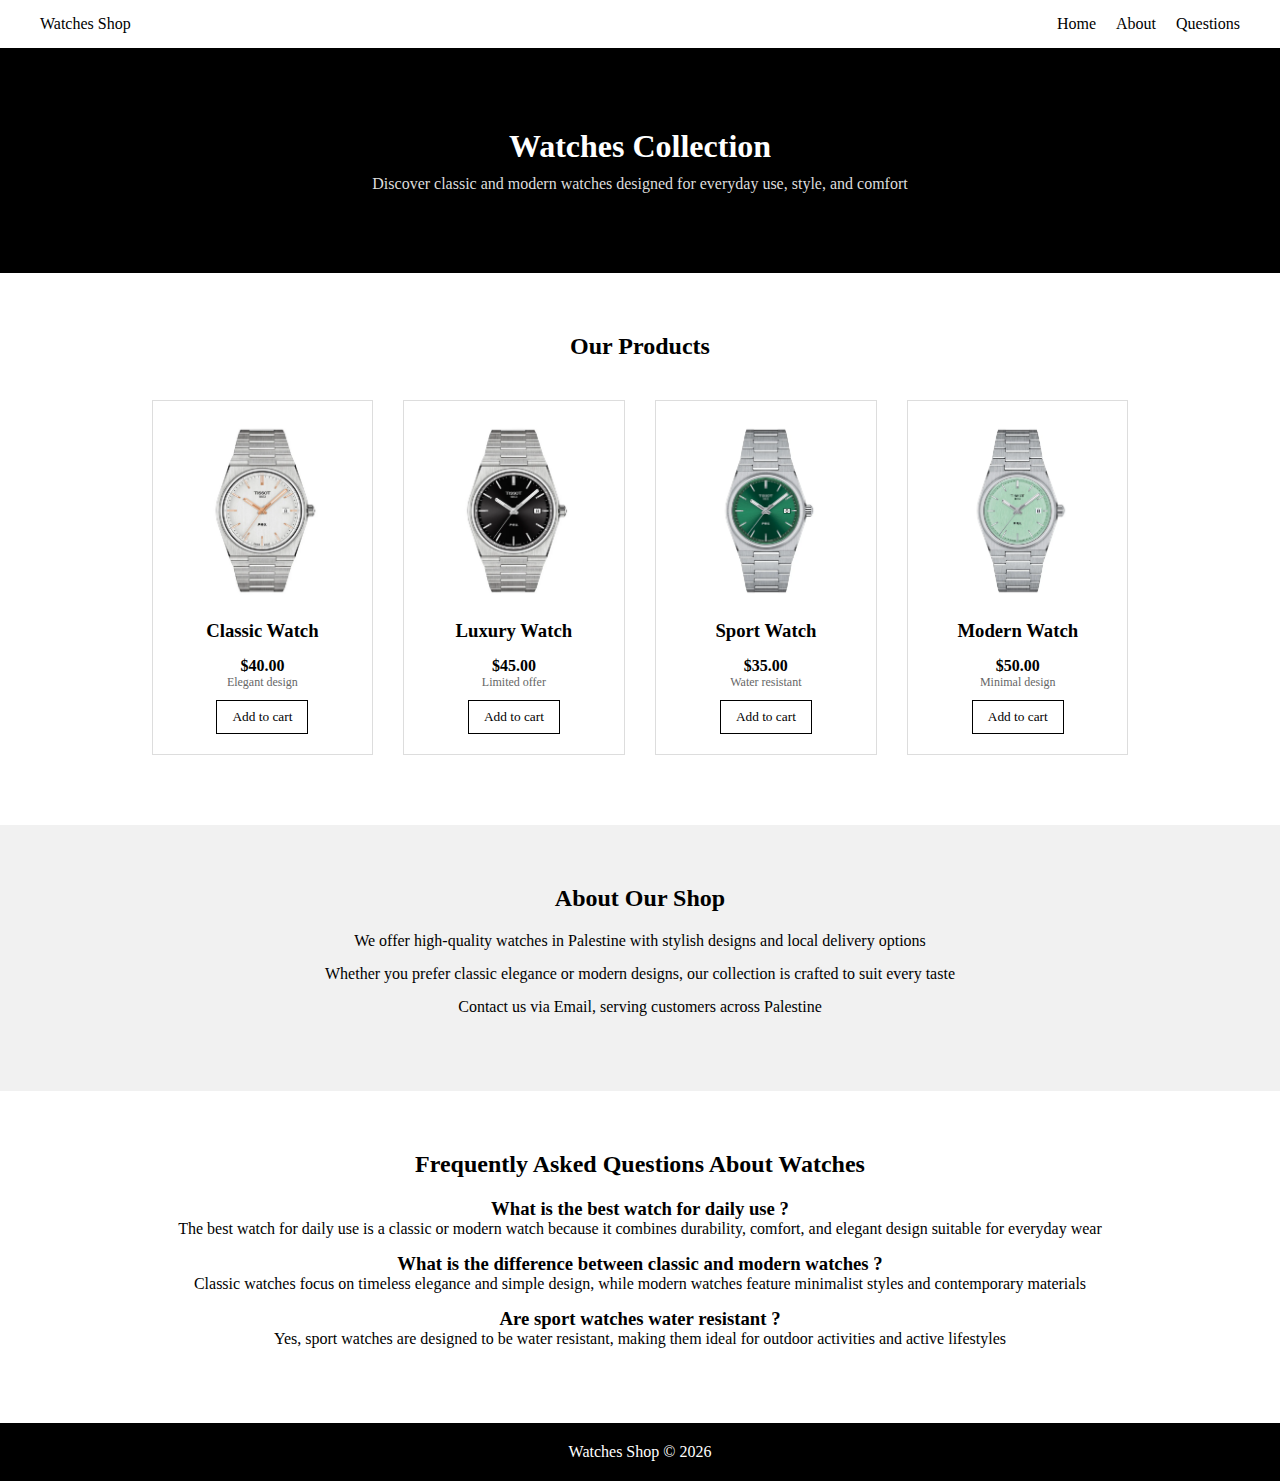
<file: WatchesShop/index.html>
<!DOCTYPE html>
<html lang="en">

<head>
    <meta charset="UTF-8">
    <title>Watches Shop - Classic Modern Watches Online</title>
    <meta name="description" content="Explore our collection of classic and modern watches, stylish, durable, and elegant watches for men and women, available online now">
    <link rel="stylesheet" href="assets/style.css">

    <!-- product schema helps search engines understand product details, so repeat this block for each product -->
    <script type="application/ld+json">
        {
        "@context": "https://schema.org",
        "@type": "Product",
        "name": "Classic Watch",
        "image": "assets/images/1.png",
        "description": "Classic watch for daily wear",
        "offers": {
            "@type": "Offer",
            "priceCurrency": "USD",
            "price": "40.00",
            "availability": "https://schema.org/InStock"
        }
        }
    </script>

    <!-- frequently asked questions schema helps search engines and AI answer engines understand question and answer content -->
    <script type="application/ld+json">
        {
            "@context": "https://schema.org",
            "@type": "FAQPage",
            "mainEntity": [
            {
                "@type": "Question",
                "name": "What is the best watch for daily use ?",
                "acceptedAnswer": {
                    "@type": "Answer",
                    "text": "The best watch for daily use is a classic or modern watch because it offers durability, comfort, and elegant design"
                }
            },
            {
                "@type": "Question",
                "name": "What is the difference between classic and modern watches ?",
                "acceptedAnswer": {
                    "@type": "Answer",
                    "text": "Classic watches focus on timeless elegance, while modern watches emphasize minimalist and contemporary designs"
                }
            },
            {
                "@type": "Question",
                "name": "Are sport watches water resistant ?",
                "acceptedAnswer": {
                    "@type": "Answer",
                    "text": "Yes, sport watches are designed to be water resistant and suitable for active use"
                }
            }
            ]
        }
    </script>

    <!-- local business schema helps search engines understand the business identity and geographic area served -->
    <script type="application/ld+json">
        {
            "@context": "https://schema.org",
            "@type": "LocalBusiness",
            "name": "Watches Shop",
            "email": "watches-shop@gmail.com",
            "areaServed": "Palestine",
            "description": "Online watches shop offering classic, modern, luxury, and sport watches"
        }
    </script>
</head>

<body>
    <nav class="navbar">
        <div class="logo">Watches Shop</div>
        <ul>
            <li><a href="index.html">Home</a></li>
            <li><a href="#about">About</a></li>
            <li><a href="#faq">Questions</a></li>
        </ul>
    </nav>

    <header class="hero">
        <h1>Watches Collection</h1>
        <p>Discover classic and modern watches designed for everyday use, style, and comfort</p>
    </header>

    <section class="products">
        <h2>Our Products</h2>

        <div class="product-row">
            <div class="product-card">
                <img src="assets/images/1.png" alt="classic watch" loading="lazy">
                <h3>Classic Watch</h3>
                <p class="price">$40.00 <span>Elegant design</span></p>
                <button>Add to cart</button>
            </div>

            <div class="product-card">
                <img src="assets/images/2.png" alt="luxury watch" loading="lazy">
                <h3>Luxury Watch</h3>
                <p class="price">$45.00 <span>Limited offer</span></p>
                <button>Add to cart</button>
            </div>

            <div class="product-card">
                <img src="assets/images/3.png" alt="sport watch" loading="lazy">
                <h3>Sport Watch</h3>
                <p class="price">$35.00 <span>Water resistant</span></p>
                <button>Add to cart</button>
            </div>

            <div class="product-card">
                <img src="assets/images/4.png" alt="modern watch" loading="lazy">
                <h3>Modern Watch</h3>
                <p class="price">$50.00 <span>Minimal design</span></p>
                <button>Add to cart</button>
            </div>
        </div>
    </section>

    <section class="about" id="about">
        <h2>About Our Shop</h2>
        
        <p>
            We offer high-quality watches in Palestine with stylish designs and local delivery options
        </p>
        <p>
            Whether you prefer classic elegance or modern designs, our collection is crafted to suit every taste
        </p>
        <p>
            Contact us via <a href="mailto:watches-shop@gmail.com">Email</a>, serving customers across Palestine
        </p>
    </section>

    <section class="faq" id="faq">
        <h2>Frequently Asked Questions About Watches</h2>

        <h3>What is the best watch for daily use ?</h3>
        <p>
            The best watch for daily use is a classic or modern watch because it combines durability, comfort, and elegant design suitable for everyday wear
        </p>

        <h3>What is the difference between classic and modern watches ?</h3>
        <p>
            Classic watches focus on timeless elegance and simple design, while modern watches feature minimalist styles and contemporary materials
        </p>

        <h3>Are sport watches water resistant ?</h3>
        <p>
            Yes, sport watches are designed to be water resistant, making them ideal for outdoor activities and active lifestyles
        </p>
    </section>

    <footer>
        <p>Watches Shop © 2026</p>
    </footer>
</body>

</html>
</file>
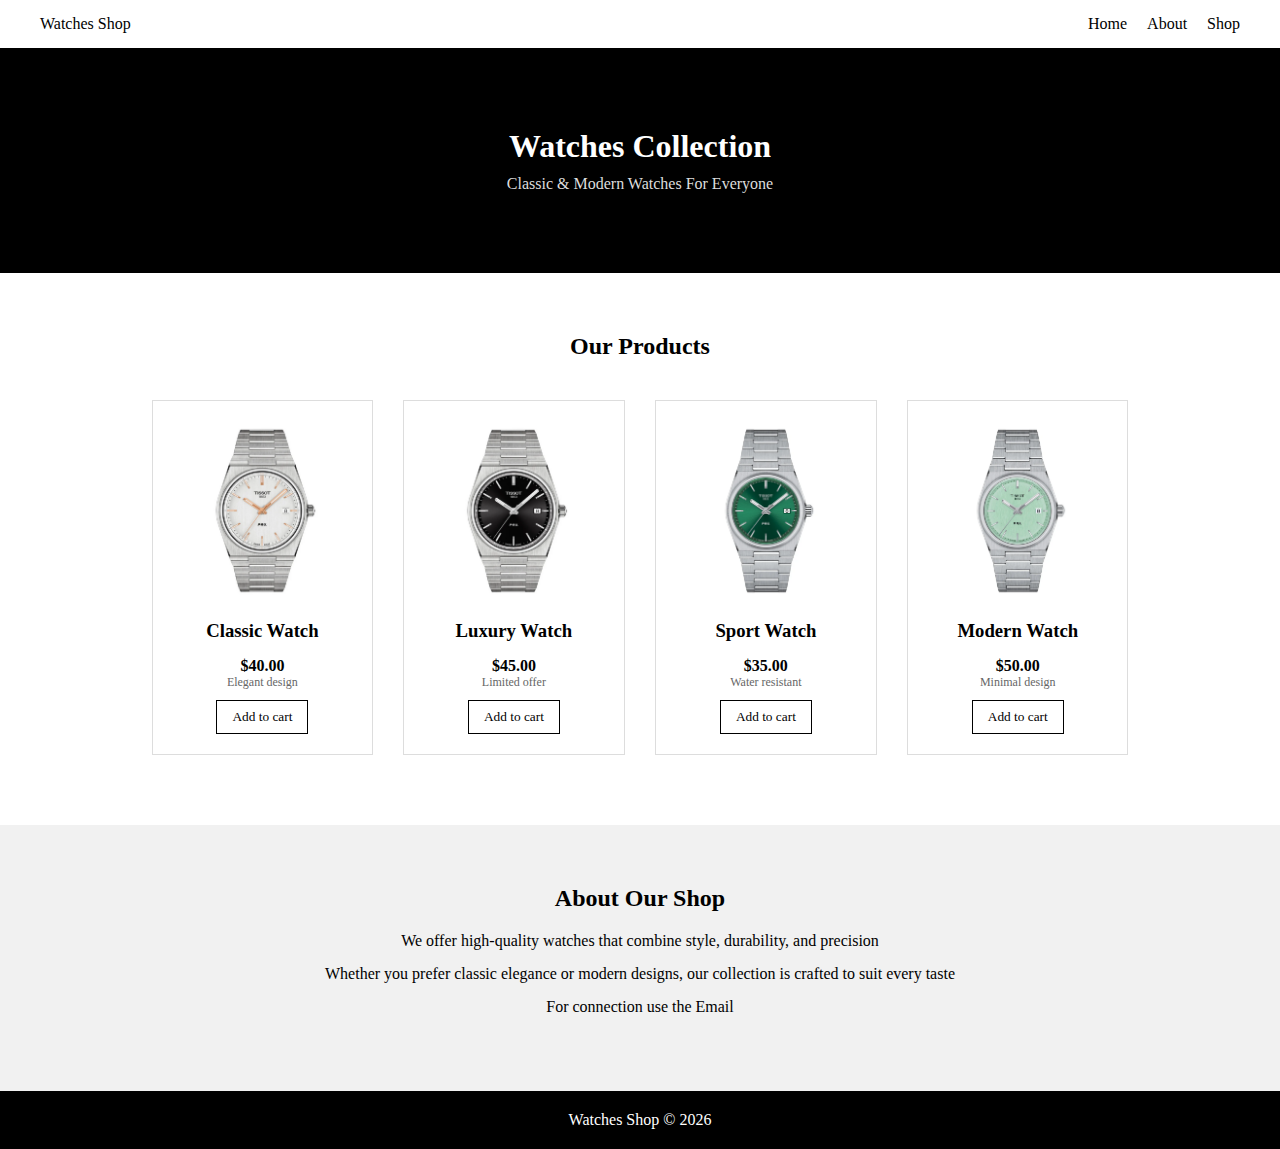
<file: WatchesShopWeb/index.html>
<!DOCTYPE html>
<html lang="en">

<head>
    <meta charset="UTF-8">
    <title>Watches Shop - Classic Modern Watches Online</title>
    <meta name="description"
        content="Discover our collection of classic and modern watches, stylish and durable watches for everyone">

    <link rel="stylesheet" href="assets/style.css">
</head>

<body>
    <nav class="navbar">
        <div class="logo">Watches Shop</div>
        <ul>
            <li><a href="index.html">Home</a></li>
            <li><a href="#about">About</a></li>
            <li><a href="#">Shop</a></li>
        </ul>
    </nav>

    <header class="hero">
        <h1>Watches Collection</h1>
        <p>Classic & Modern Watches For Everyone</p>
    </header>

    <section class="products">
        <h2>Our Products</h2>

        <div class="product-row">
            <div class="product-card">
                <img src="assets/images/1.png" alt="classic watch" loading="lazy">
                <h3>Classic Watch</h3>
                <p class="price">$40.00 <span>Elegant design</span></p>
                <button>Add to cart</button>
            </div>

            <div class="product-card">
                <img src="assets/images/2.png" alt="luxury watch" loading="lazy">
                <h3>Luxury Watch</h3>
                <p class="price">$45.00 <span>Limited offer</span></p>
                <button>Add to cart</button>
            </div>

            <div class="product-card">
                <img src="assets/images/3.png" alt="sport watch" loading="lazy">
                <h3>Sport Watch</h3>
                <p class="price">$35.00 <span>Water resistant</span></p>
                <button>Add to cart</button>
            </div>

            <div class="product-card">
                <img src="assets/images/4.png" alt="modern watch" loading="lazy">
                <h3>Modern Watch</h3>
                <p class="price">$50.00 <span>Minimal design</span></p>
                <button>Add to cart</button>
            </div>
        </div>
    </section>

    <section class="about" id="about">
        <h2>About Our Shop</h2>
        <p>
            We offer high-quality watches that combine style, durability, and precision
        </p>
        <p>
            Whether you prefer classic elegance or modern designs, our collection is crafted to suit every taste
        </p>
        <p>
            For connection use the <a href="mailto:watches-shop@gmail.com">Email</a>
        </p>
    </section>

    <footer>
        <p>Watches Shop © 2026</p>
    </footer>
</body>

</html>
</file>
<file: WatchesShop/assets/style.css>
* {
    margin: 0;
    padding: 0;
    box-sizing: border-box;
    font-family: 'Times New Roman', Times, serif, sans-serif;
}

/* for navbar */

.navbar {
    display: flex;
    justify-content: space-between;
    padding: 15px 40px;
    background: white;
}

.navbar ul {
    list-style: none;
    display: flex;
    gap: 20px;
}

.navbar a {
    text-decoration: none;
    color: black;
}

/* for header */

.hero {
    background: black;
    color: white;
    text-align: center;
    padding: 80px 20px;
}

.hero p {
    color: #ddd;
    margin-top: 10px;
}

/* for products */

.products {
    display: flex;
    flex-direction: column;
    align-items: center;
    padding: 60px 20px;
    gap: 40px;
}

.products h2 {
    text-align: center;
}

.product-row {
    display: flex;
    justify-content: center;
    gap: 30px;
    flex-wrap: nowrap;
    overflow-x: auto;
    padding-bottom: 10px;
}

.product-card {
    border: 1px solid #ddd;
    padding: 20px;
    text-align: center;
    position: relative;
}

.product-card img {
    width: 100%;
    height: 180px;
    object-fit: cover;
    background: #ddd;
}

.product-card h3 {
    margin: 15px 0;
}

.price {
    margin: 10px 0;
    font-weight: bold;
}

.price span {
    display: block;
    font-size: 12px;
    color: #666;
    font-weight: normal;
}

.product-card button {
    padding: 8px 15px;
    border: 1px solid black;
    background: none;
    cursor: pointer;
    color: black;
}

.product-card button:hover {
    font-weight: bold;
}

/* for about */

.about {
    background: #f1f1f1;
    padding: 60px;
    text-align: center;
}

.about h2 {
    margin-bottom: 20px;
}

.about p {
    margin-bottom: 15px;
}

.about a {
    text-decoration: none;
    color: black;
    font-weight: normal;
    transition: font-weight 0.2s;
}

.about a:hover {
    font-weight: bold;
}

/* for frequently asked questions */

.faq {
    background: white;
    padding: 60px;
    text-align: center;
}

.faq h2 {
    margin-bottom: 20px;
}

.faq p {
    margin-bottom: 15px;
}

/* for footer */

footer {
    background: black;
    color: white;
    text-align: center;
    padding: 20px;
}

/* for CSS responsive */

@media (max-width: 768px) {
    .product-row {
        flex-wrap: wrap;
        justify-content: center;
    }

    .product-card img {
        height: auto;
    }
}
</file>
<file: WatchesShopWeb/assets/style.css>
* {
    margin: 0;
    padding: 0;
    box-sizing: border-box;
    font-family: 'Times New Roman', Times, serif, sans-serif;
}

/* for navbar */

.navbar {
    display: flex;
    justify-content: space-between;
    padding: 15px 40px;
    background: white;
}

.navbar ul {
    list-style: none;
    display: flex;
    gap: 20px;
}

.navbar a {
    text-decoration: none;
    color: black;
}

/* for header */

.hero {
    background: black;
    color: white;
    text-align: center;
    padding: 80px 20px;
}

.hero p {
    color: #ddd;
    margin-top: 10px;
}

/* for products */

.products {
    display: flex;
    flex-direction: column;
    align-items: center;
    padding: 60px 20px;
    gap: 40px;
}

.products h2 {
    text-align: center;
}

.product-row {
    display: flex;
    justify-content: center;
    gap: 30px;
    flex-wrap: nowrap;
    overflow-x: auto;
    padding-bottom: 10px;
}

.product-card {
    border: 1px solid #ddd;
    padding: 20px;
    text-align: center;
    position: relative;
}

.product-card img {
    width: 100%;
    height: 180px;
    object-fit: cover;
    background: #ddd;
}

.product-card h3 {
    margin: 15px 0;
}

.price {
    margin: 10px 0;
    font-weight: bold;
}

.price span {
    display: block;
    font-size: 12px;
    color: #666;
    font-weight: normal;
}

.product-card button {
    padding: 8px 15px;
    border: 1px solid black;
    background: none;
    cursor: pointer;
    color: black;
}

.product-card button:hover {
    font-weight: bold;
}

/* for about */

.about {
    background: #f1f1f1;
    padding: 60px;
    text-align: center;
}

.about h2 {
    margin-bottom: 20px;
}

.about p {
    margin-bottom: 15px;
}

.about a {
    text-decoration: none;
    color: black;
    font-weight: normal;
    transition: font-weight 0.2s;
}

.about a:hover {
    font-weight: bold;
}

/* for frequently asked questions */

.faq {
    background: white;
    padding: 60px;
    text-align: center;
}

.faq h2 {
    margin-bottom: 20px;
}

.faq p {
    margin-bottom: 15px;
}

/* for footer */

footer {
    background: black;
    color: white;
    text-align: center;
    padding: 20px;
}

/* for CSS responsive */

@media (max-width: 768px) {
    .product-row {
        flex-wrap: wrap;
        justify-content: center;
    }

    .product-card img {
        height: auto;
    }
}
</file>
